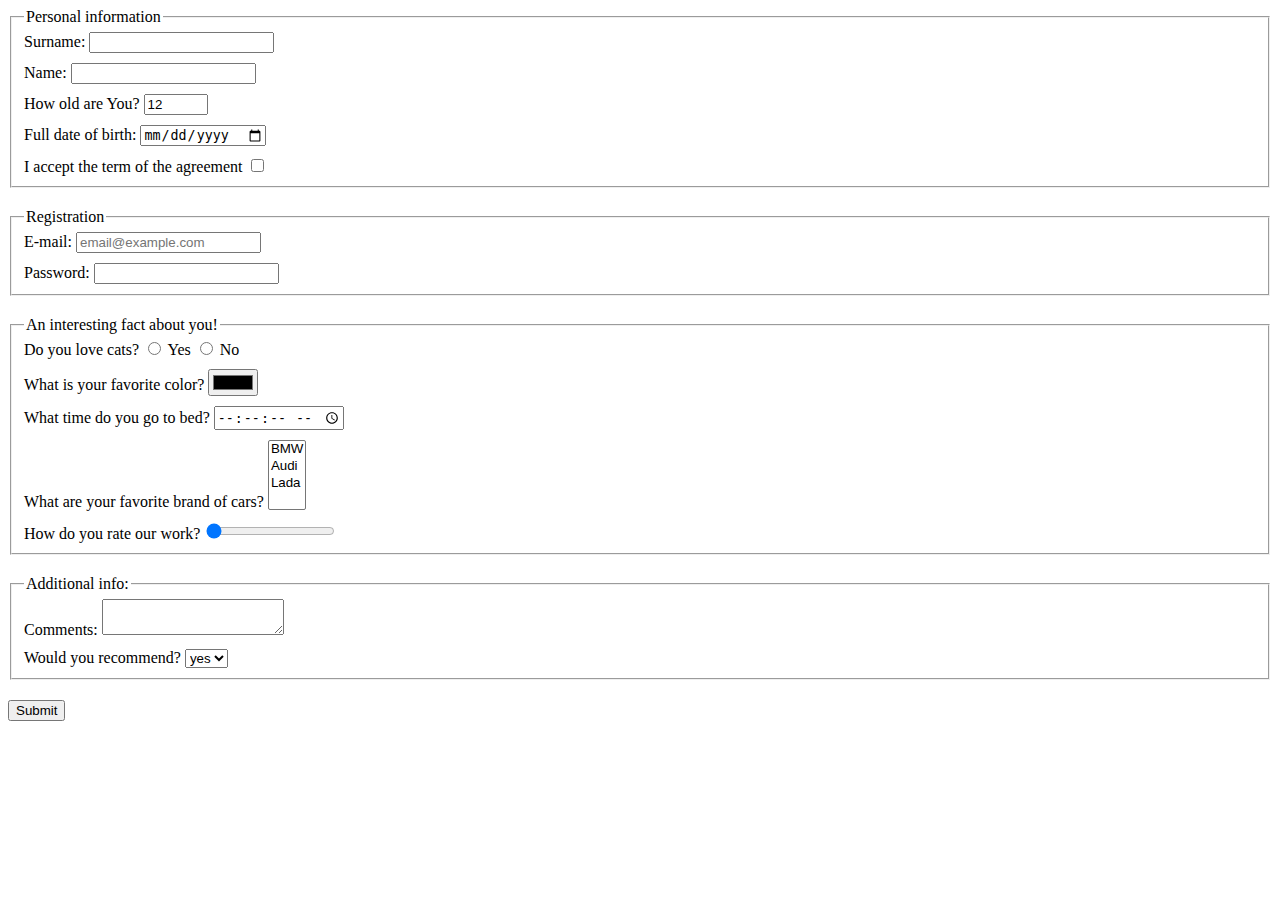
<file: index.html>
<!doctype html><html lang="en"><head><meta charset="UTF-8"><meta name="viewport" content="width=device-width, user-scalable=no, initial-scale=1.0, maximum-scale=1.0, minimum-scale=1.0"><meta http-equiv="X-UA-Compatible" content="ie=edge"><title>HTML Form</title><link rel="stylesheet" href="style.1c3f753b.css"></head><body> <form class="form" method="POST" action="https://mate-academy-form-lesson.herokuapp.com/create-application" onsubmit="onSubmit()"> <fieldset class="form_fieldset"> <legend>Personal information</legend> <p class="form_label"> <label for="surname">Surname: </label> <input type="text" id="surname" name="surname" required> </p> <p class="form_label"> <label for="name">Name: </label> <input type="text" id="name" name="name" required> </p> <p class="form_label"> <label for="old">How old are You?</label> <input value="12" type="number" id="old" name="old" min="12" max="100"> </p> <p class="form_label"> <label for="birth">Full date of birth: </label> <input type="date" id="birth" name="date_of_birth"> </p> <p class="form_label"> <label for="checkbox">I accept the term of the agreement </label> <input type="checkbox" id="checkbox" name="checkbox"> </p> </fieldset> <fieldset class="form"> <legend>Registration</legend> <p class="form_label"> <label for="email">E-mail: </label> <input type="email" id="email" placeholder="email@example.com" name="email" required> </p> <p class="form_label"> <label for="password">Password: </label> <input type="text" id="password" name="password" maxlength="30" minlength="8"> </p> </fieldset> <fieldset class="form"> <legend>An interesting fact about you!</legend> <p class="form_label"> <span>Do you love cats?</span> <input type="radio" id="cats_yes" name="cats_yes"> <label for="cats_yes">Yes</label> <input type="radio" id="cats_no" name="cats_no"> <label for="cats_no">No</label> </p> <p class="form_label"> <label for="color">What is your favorite color? </label> <input type="color" id="color" name="color"> </p> <p class="form_label"> <label for="time">What time do you go to bed? </label> <input type="time" id="time" step="1" name="time"> </p> <p class="form_label"> <label for="cars">What are your favorite brand of cars? </label> <select name="cars" id="cars" multiple> <option value="BMW">BMW</option> <option value="Audi">Audi</option> <option value="Lada">Lada</option> </select> </p> <p class="form_label"> <label for="range">How do you rate our work? </label> <input type="range" id="range" min="0" max="10" value="0" name="range"> </p> </fieldset> <fieldset class="form"> <legend>Additional info: </legend> <p class="form_label"> <label for="comments">Comments:</label> <textarea name="comments" id="comments" cols="20" rows="2">
          </textarea> </p> <p class="form_label"> <label for="recommend">Would you recommend? </label> <select name="recommend" id="recommend"> <option value="BMW">yes</option> <option value="Audi">no</option> </select> </p> </fieldset> <button type="submit">Submit</button> </form> <script type="text/javascript" src="main.e97352c4.js"></script> </body></html>
</file>
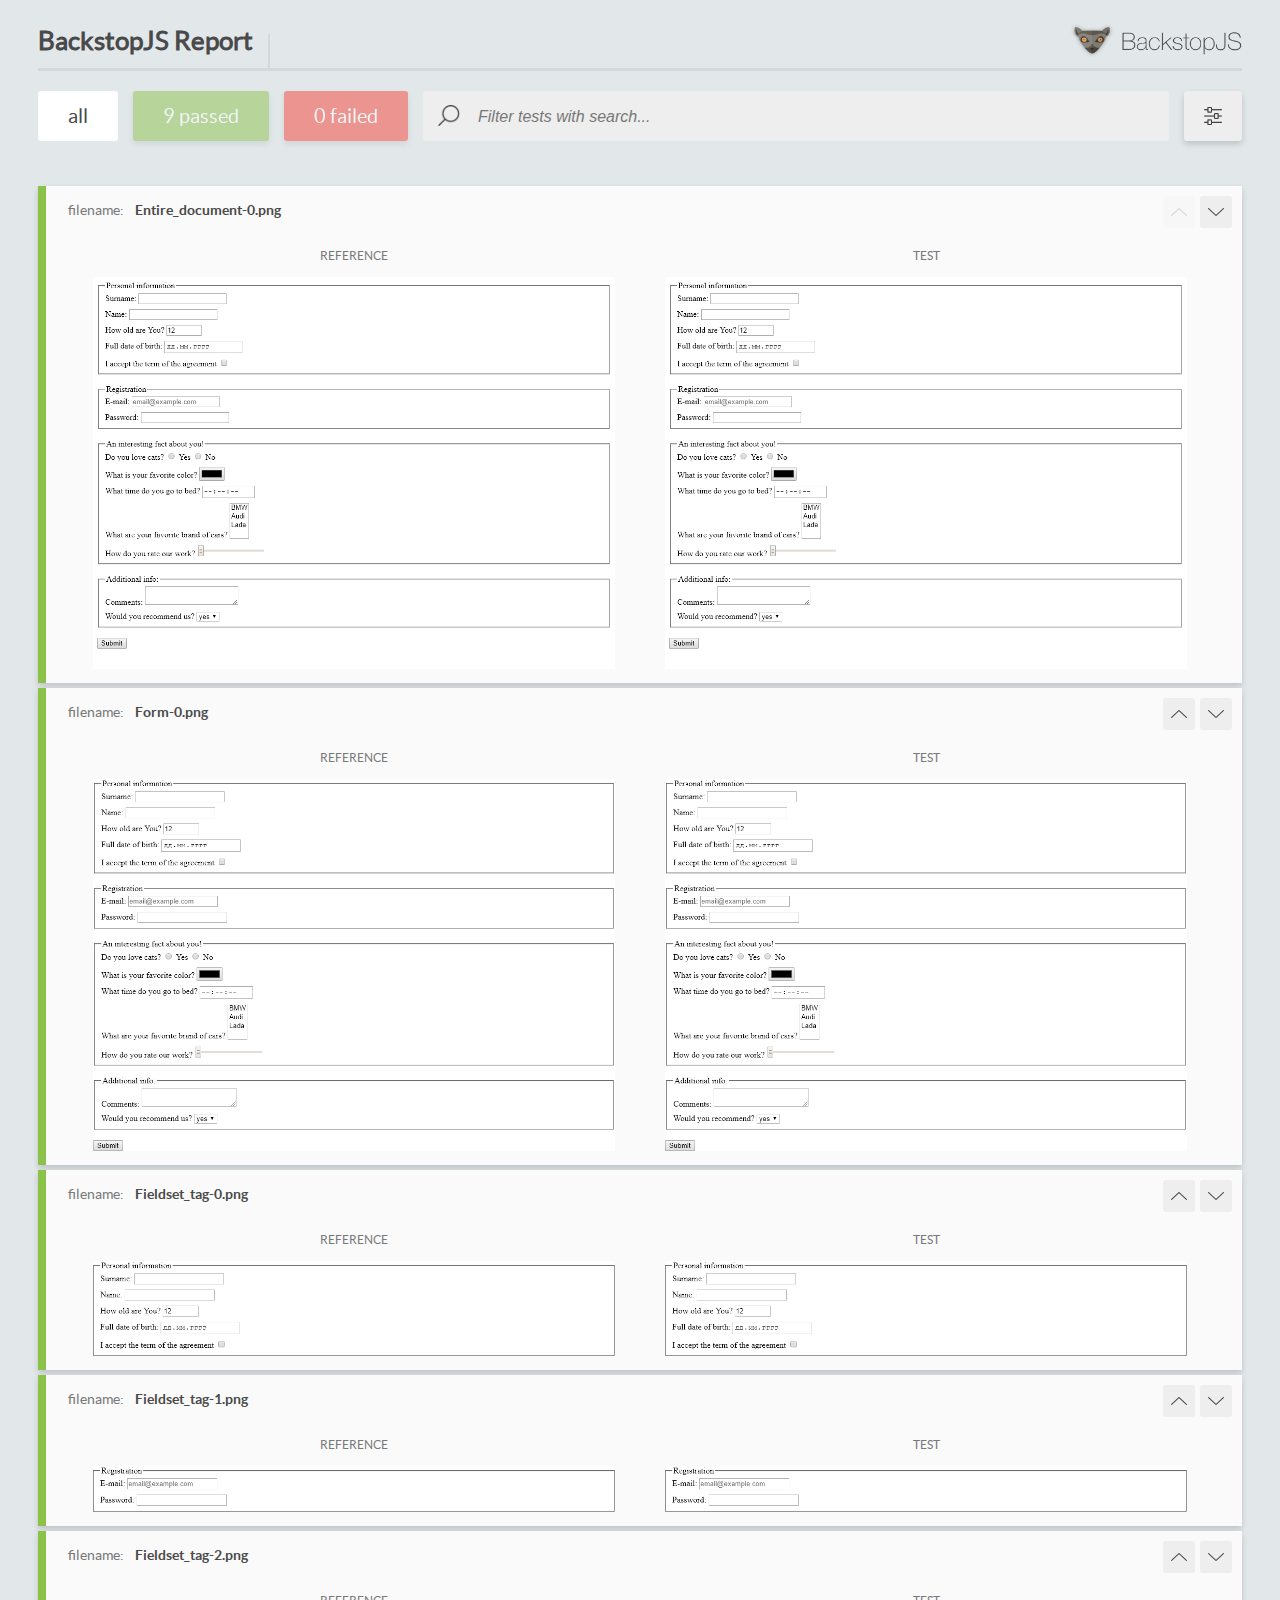
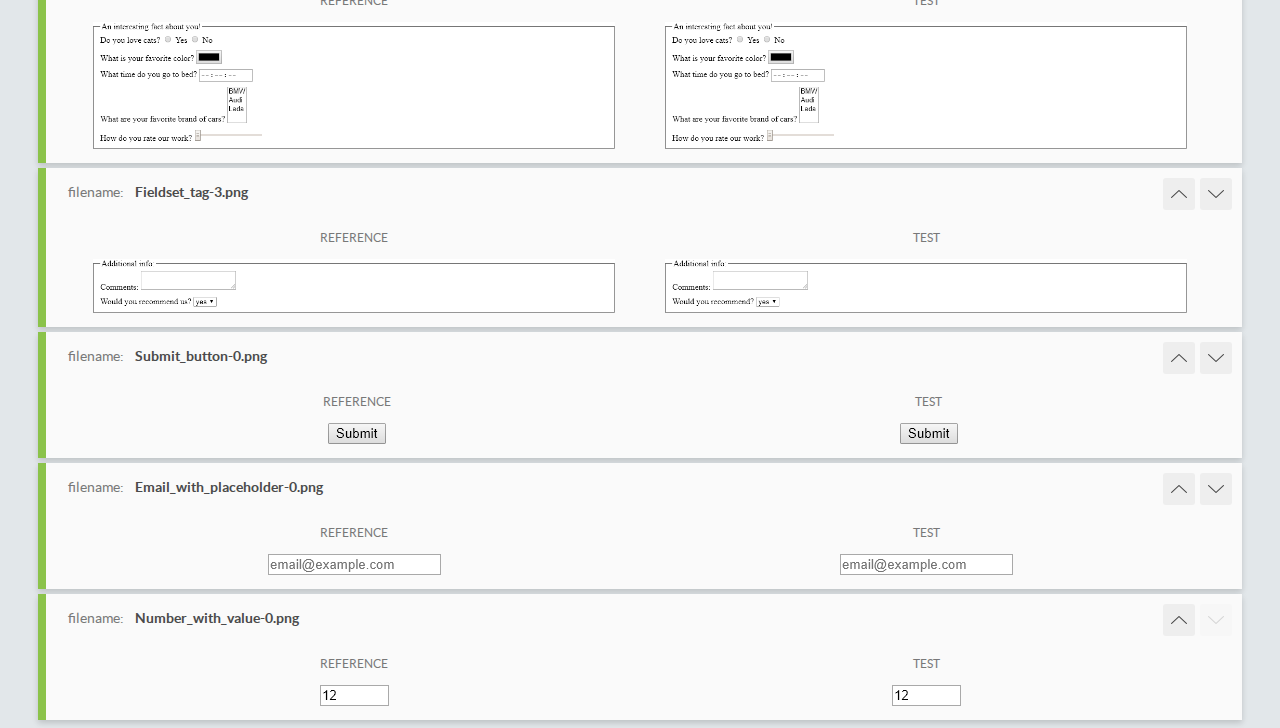
<file: report/html_report/index.html>
<!DOCTYPE html>
<html>
  <head>
    <meta charset="utf-8">
    <title>BackstopJS Report</title>

    <style>
      @font-face {
          font-family: 'latoregular';
          src: url('./assets/fonts/lato-regular-webfont.woff2') format('woff2'),
              url('./assets/fonts/lato-regular-webfont.woff') format('woff');
          font-weight: 400;
          font-style: normal;
      }
      @font-face {
          font-family: 'latobold';
          src: url('./assets/fonts/lato-bold-webfont.woff2') format('woff2'),
              url('./assets/fonts/lato-bold-webfont.woff') format('woff');
          font-weight: 700;
          font-style: normal;
      }

      .ReactModal__Body--open {
          overflow: hidden;
      }
      .ReactModal__Body--open .header {
        display: none;
      }

    </style>
  </head>
  <body style="background-color: #E2E7EA">
    <div id="root">

    </div>
    <script type="text/javascript">
      function report (report) { // eslint-disable-line no-unused-vars
        window.tests = report;
      }
    </script>
    <script type="text/javascript" src="config.js"></script>
    <script type="text/javascript" src="index_bundle.js"></script>
  </body>
</html>
</file>
<file: style.1c3f753b.css>
.form{margin:20px 2px}.form:first-child{margin:0}.form_label{display:block;padding:0;margin:0 0 10px}.form_label:last-child{margin:0}
/*# sourceMappingURL=style.1c3f753b.css.map */
</file>
